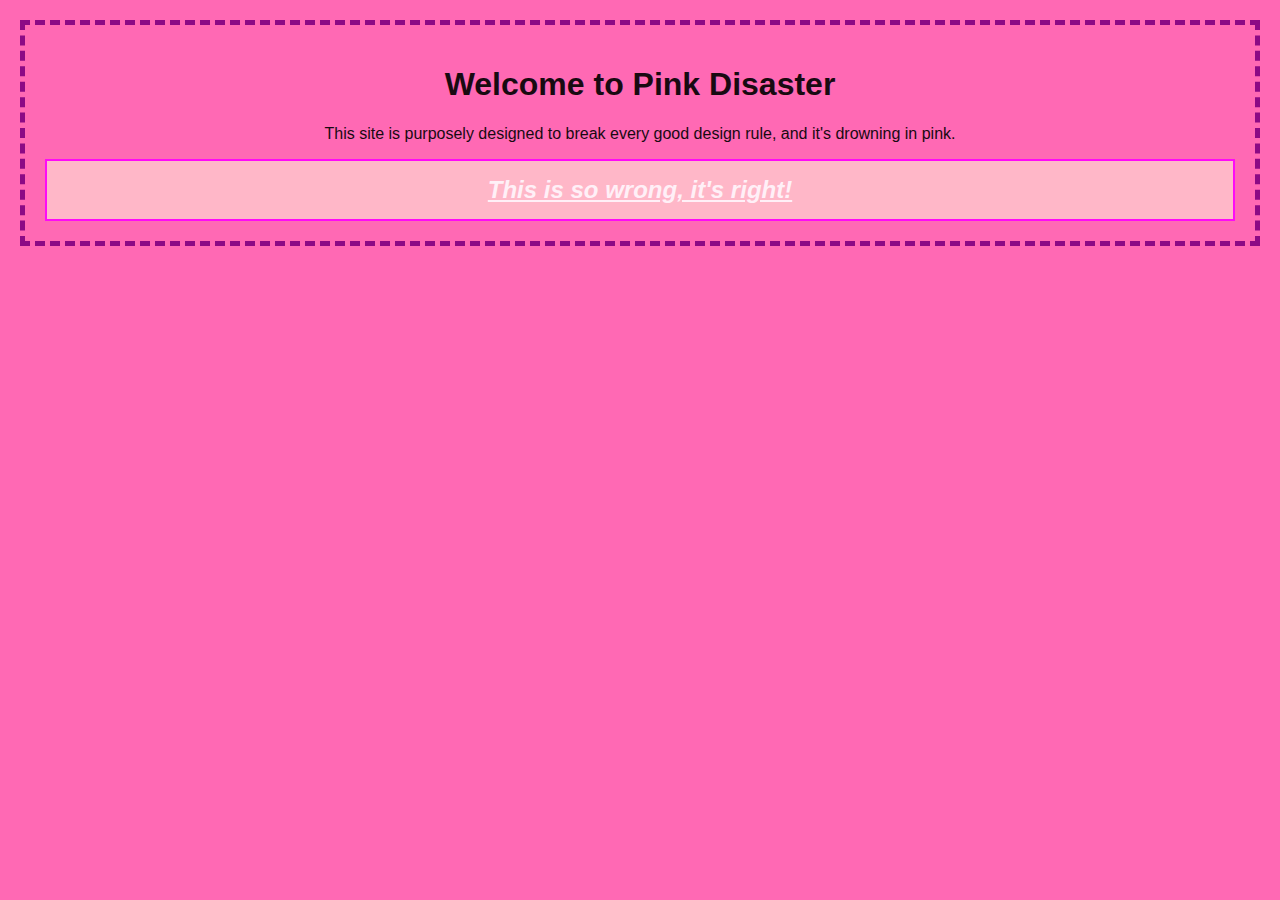
<file: badwebsite/index.html>
<link rel="stylesheet" href="css/style.css">
<!DOCTYPE html>
<html lang="en">
<head>
  <meta charset="UTF-8">
  <meta name="viewport" content="width=device-width, initial-scale=1.0">
  <title>Pink Disaster</title>
  <link rel="stylesheet" href="css/style.css">
</head>
<body>
  <!-- Main container div with an ID and a class -->
  <div id="mainContainer" class="ugly-container">
    <h1>Welcome to Pink Disaster</h1>
    <p>This site is purposely designed to break every good design rule, and it's drowning in pink.</p>
    
    <!-- A nested div with a class -->
    <div class="pink-box">
      <!-- A span tag with an ID and a class -->
      <span id="alertText" class="bad-text">This is so wrong, it's right!</span>
    </div>
  </div>
</body>
</html>
</file>
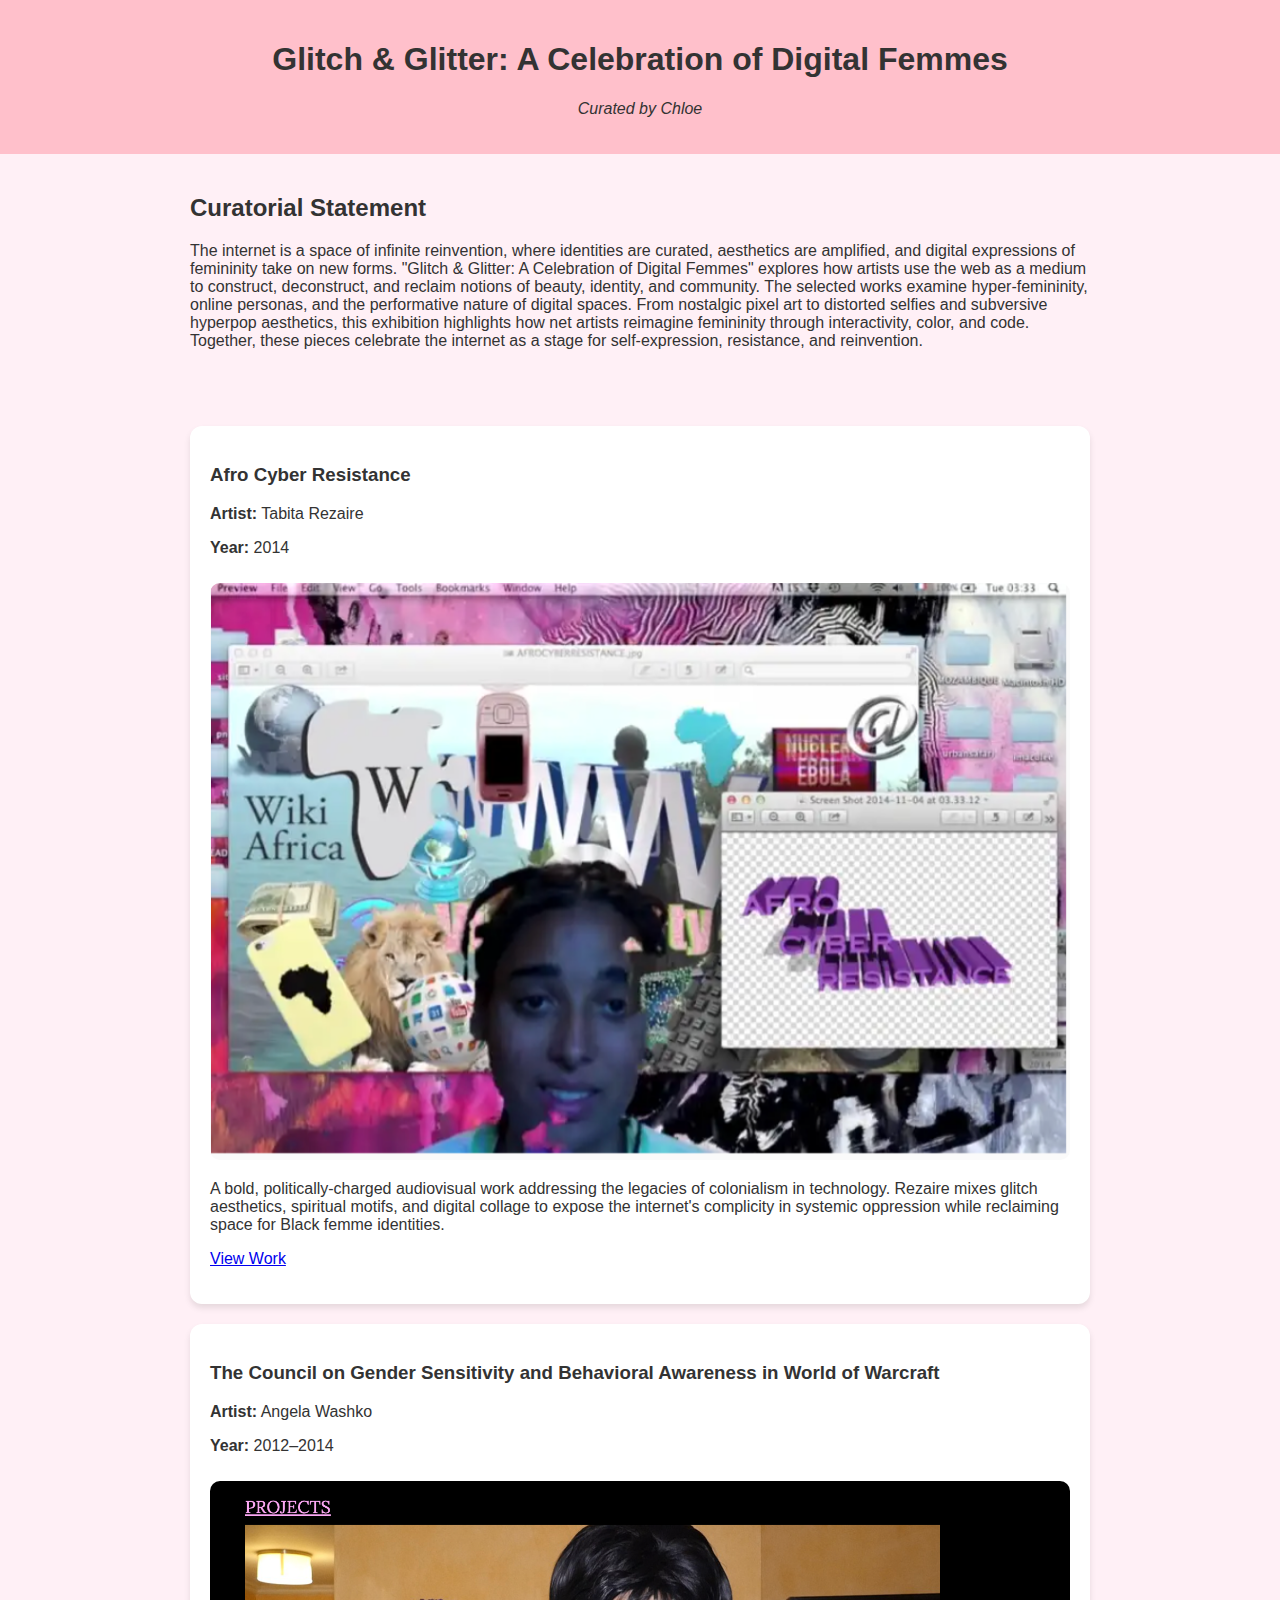
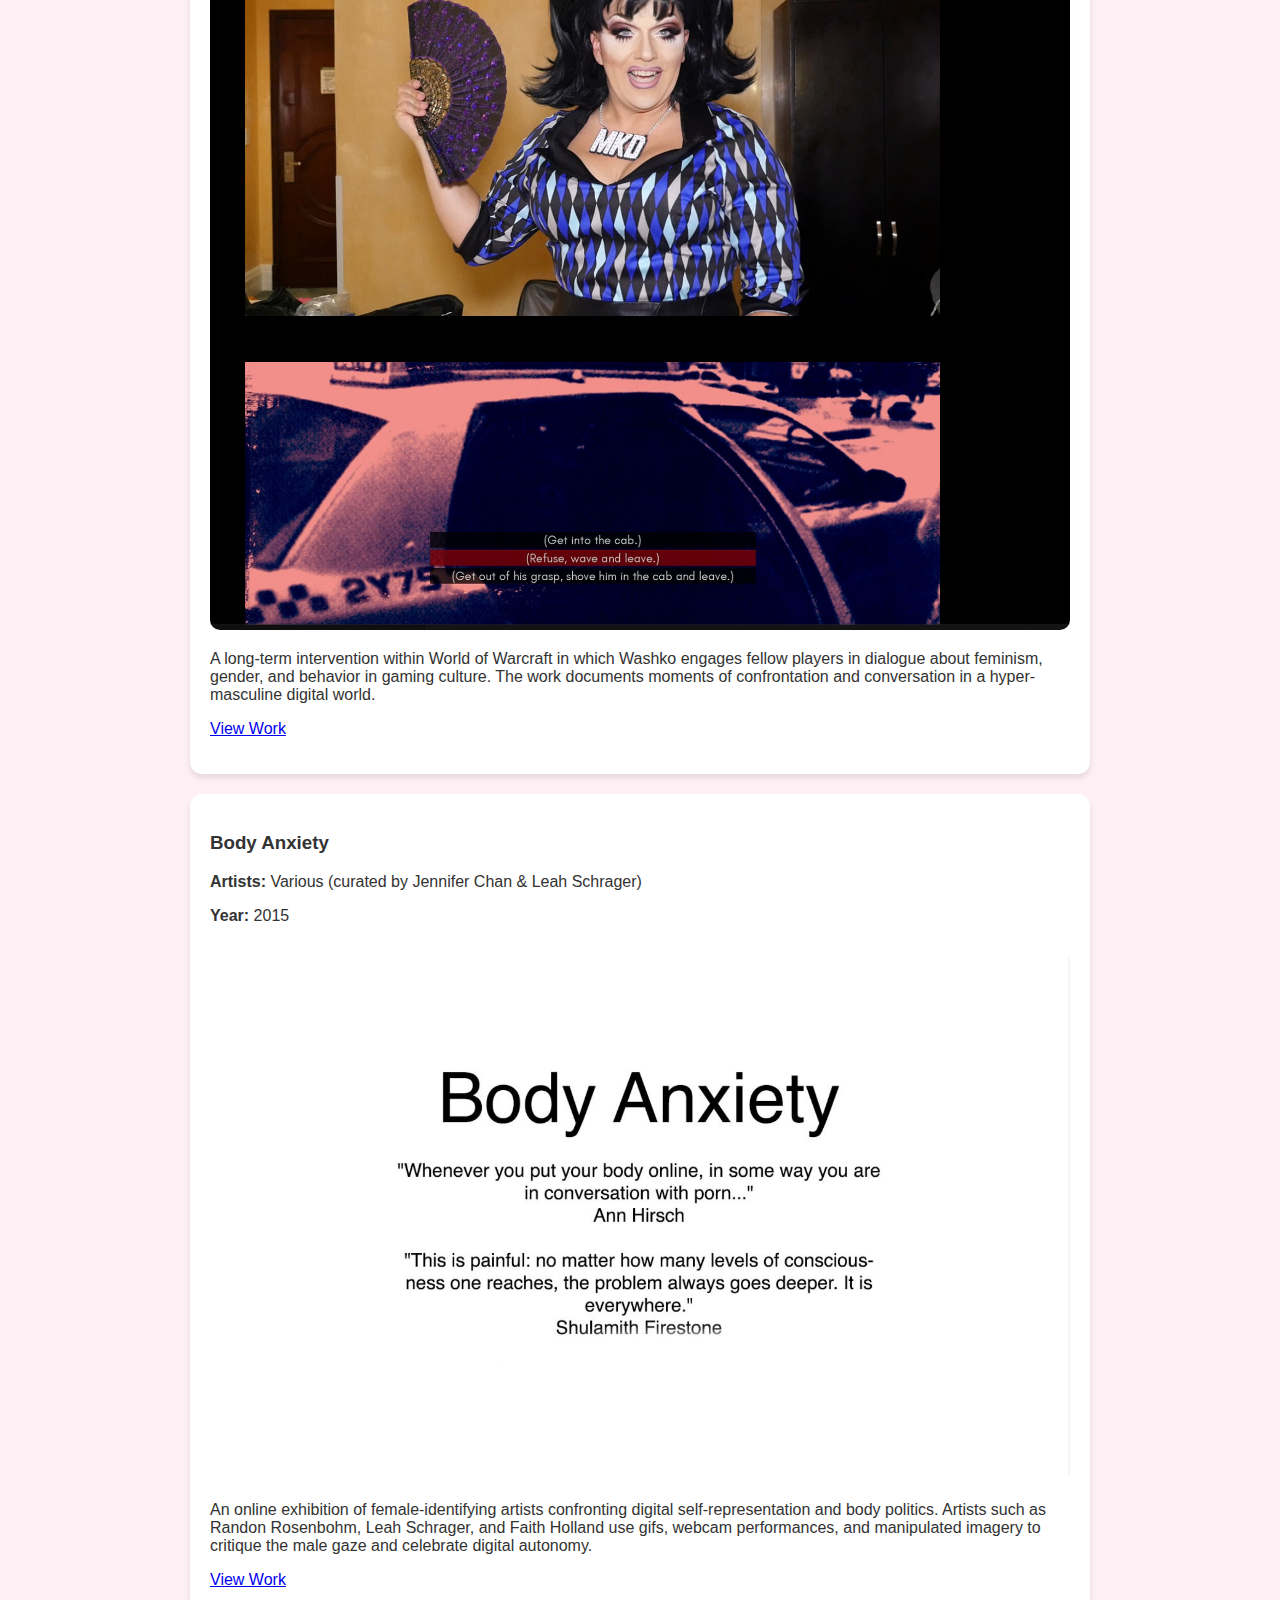
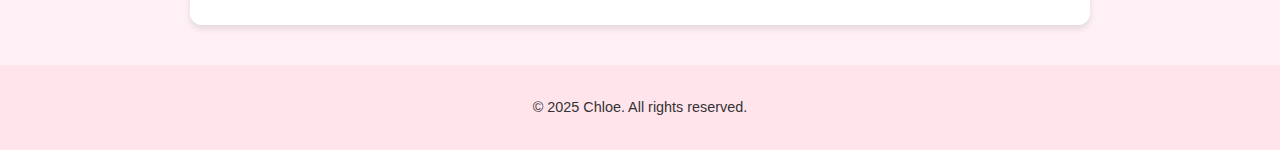
<file: exhibition/index.html>
<!DOCTYPE html>
<html lang="en">
<head>
  <meta charset="UTF-8">
  <meta name="viewport" content="width=device-width, initial-scale=1.0">
  <title>Glitch & Glitter: A Celebration of Digital Femmes</title>
  <link rel="stylesheet" href="style.css">
</head>
<body>
  <header>
    <h1>Glitch & Glitter: A Celebration of Digital Femmes</h1>
    <p class="curator">Curated by Chloe</p>
  </header>

  <section class="curatorial-text">
    <h2>Curatorial Statement</h2>
    <p>
      The internet is a space of infinite reinvention, where identities are curated, aesthetics are amplified, and digital expressions of femininity take on new forms. "Glitch & Glitter: A Celebration of Digital Femmes" explores how artists use the web as a medium to construct, deconstruct, and reclaim notions of beauty, identity, and community. The selected works examine hyper-femininity, online personas, and the performative nature of digital spaces. From nostalgic pixel art to distorted selfies and subversive hyperpop aesthetics, this exhibition highlights how net artists reimagine femininity through interactivity, color, and code. Together, these pieces celebrate the internet as a stage for self-expression, resistance, and reinvention.
    </p>
  </section>

  <section class="artworks">
    <article class="artwork">
      <h3>Afro Cyber Resistance</h3>
      <p><strong>Artist:</strong> Tabita Rezaire</p>
      <p><strong>Year:</strong> 2014</p>
      <img src="images/afro-cyber-resistance.jpg" alt="Afro Cyber Resistance screenshot">
      <p>A bold, politically-charged audiovisual work addressing the legacies of colonialism in technology. Rezaire mixes glitch aesthetics, spiritual motifs, and digital collage to expose the internet's complicity in systemic oppression while reclaiming space for Black femme identities.</p>
      <p><a href="https://www.unarchive.mur.at/artworks/afro-cyber-resistance/" target="_blank">View Work</a></p>
    </article>

    <article class="artwork">
      <h3>The Council on Gender Sensitivity and Behavioral Awareness in World of Warcraft</h3>
      <p><strong>Artist:</strong> Angela Washko</p>
      <p><strong>Year:</strong> 2012–2014</p>
      <img src="images/angela-washko-wow.jpg" alt="Angela Washko in World of Warcraft">
      <p>A long-term intervention within World of Warcraft in which Washko engages fellow players in dialogue about feminism, gender, and behavior in gaming culture. The work documents moments of confrontation and conversation in a hyper-masculine digital world.</p>
      <p><a href="https://angelawashko.com/section/289333-Gaming-Interventions.html" target="_blank">View Work</a></p>
    </article>

    <article class="artwork">
      <h3>Body Anxiety</h3>
      <p><strong>Artists:</strong> Various (curated by Jennifer Chan & Leah Schrager)</p>
      <p><strong>Year:</strong> 2015</p>
      <img src="images/body-anxiety.jpg" alt="Screenshot of Body Anxiety website">
      <p>An online exhibition of female-identifying artists confronting digital self-representation and body politics. Artists such as Randon Rosenbohm, Leah Schrager, and Faith Holland use gifs, webcam performances, and manipulated imagery to critique the male gaze and celebrate digital autonomy.</p>
      <p><a href="https://bodyanxiety.com" target="_blank">View Work</a></p>
    </article>
  </section>

  <footer>
    <p>&copy; 2025 Chloe. All rights reserved.</p>
  </footer>
</body>
</html>
</file>
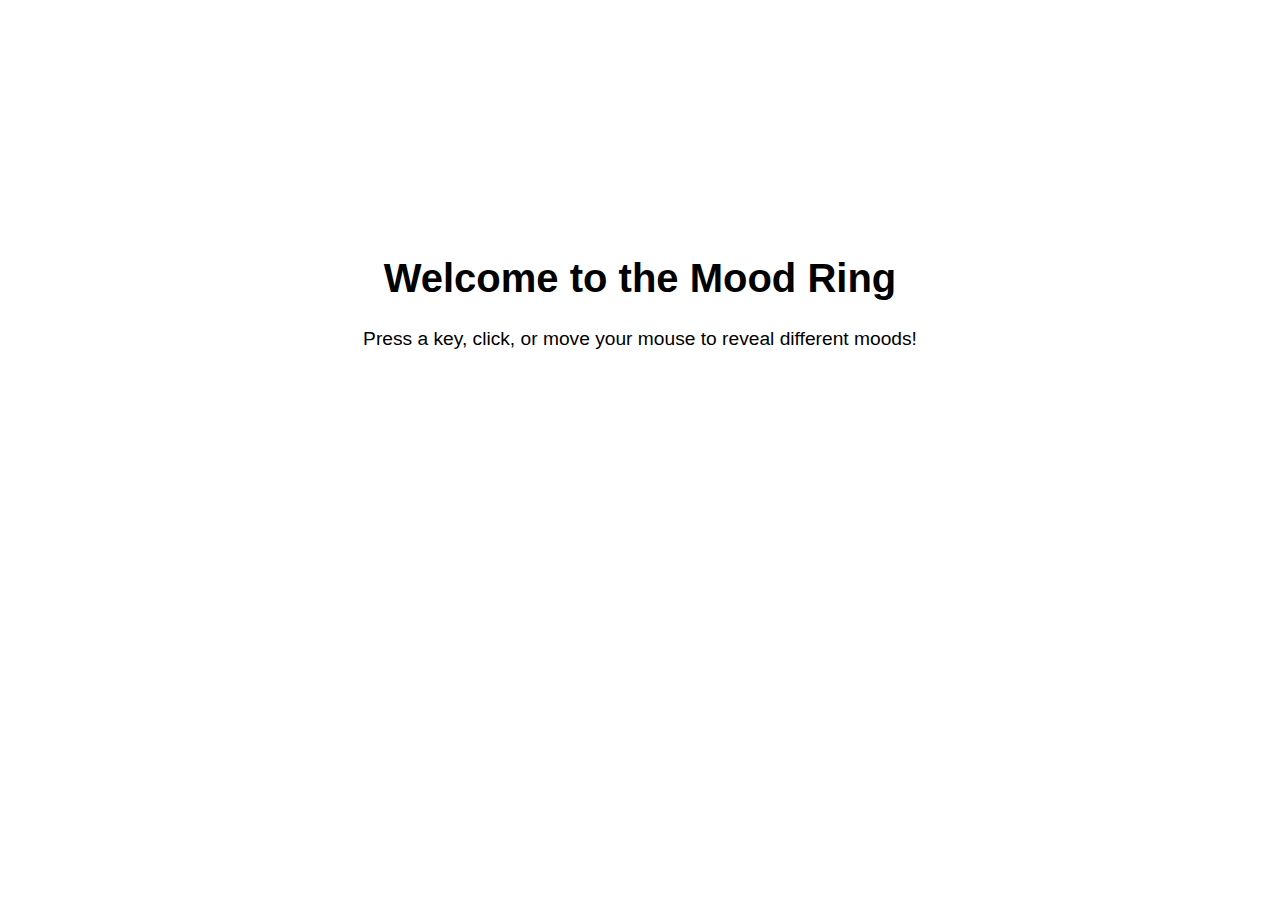
<file: Mood-Ring-Transformation/index.html>
<!DOCTYPE html>
<html lang="en">
<head>
  <meta charset="UTF-8">
  <meta name="viewport" content="width=device-width, initial-scale=1">
  <title>Mood Ring Transformation</title>
  <link rel="stylesheet" href="style.css">
</head>
<body>

<div id="mood-container">
  <h1>Welcome to the Mood Ring</h1>
  <p>Press a key, click, or move your mouse to reveal different moods!</p>
</div>

<script src="script.js"></script>
</body>
</html>
</file>
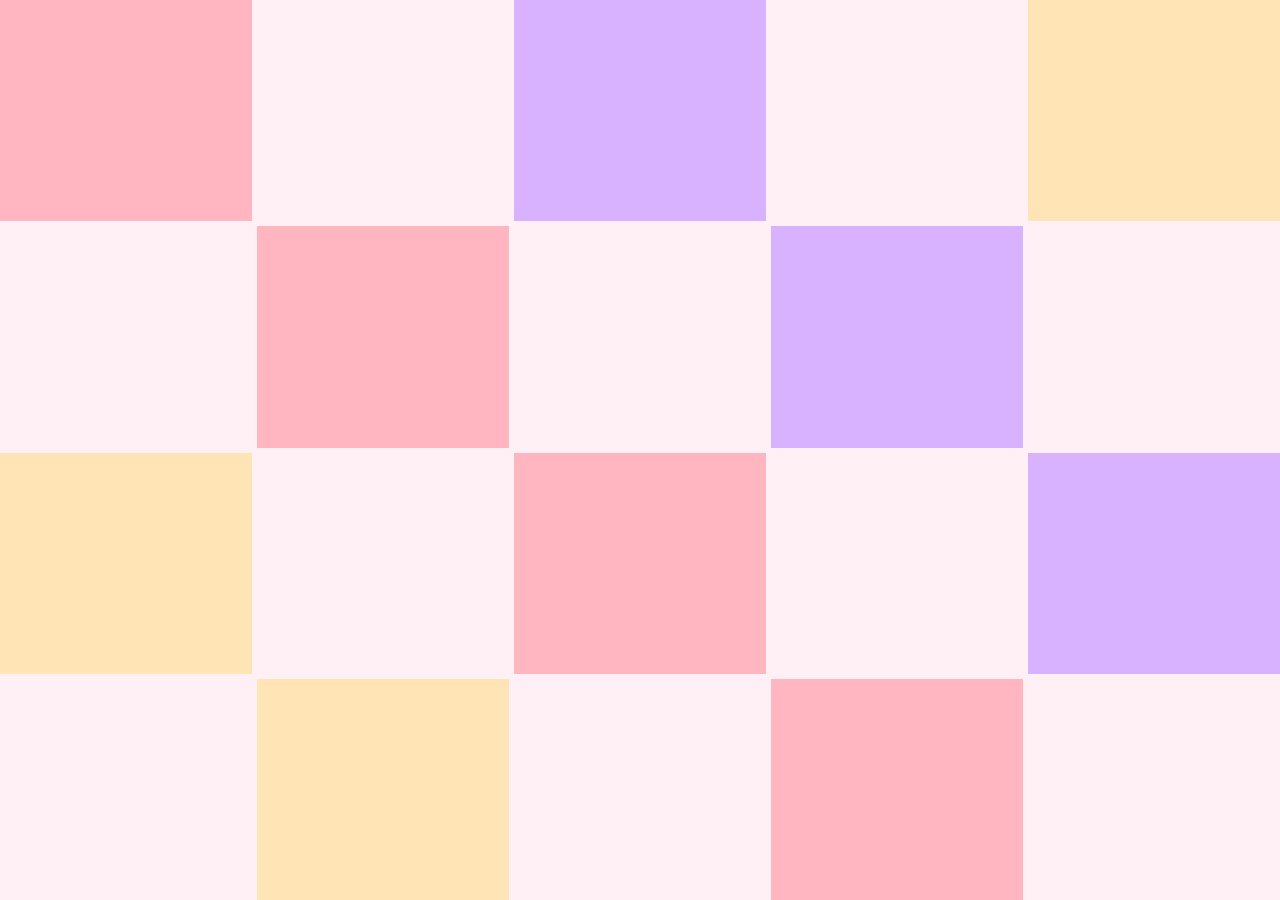
<file: quilt/index.html>
<!DOCTYPE html>
<html lang="en">
<head>
    <meta charset="UTF-8">
    <meta name="viewport" content="width=device-width, initial-scale=1.0">
    <title>Soft & Pretty Quilt</title>
    <link rel="stylesheet" href="css/style.css">
</head>
<body>
    <div class="quilt-container">
        <div class="block pink"></div>
        <div class="block floral"></div>
        <div class="block purple"></div>
        <div class="block lace"></div>
        <div class="block yellow"></div>
        <div class="block heart"></div>
        <div class="block pink"></div>
        <div class="block floral"></div>
        <div class="block purple"></div>
        <div class="block lace"></div>
        <div class="block yellow"></div>
        <div class="block heart"></div>
        <div class="block pink"></div>
        <div class="block floral"></div>
        <div class="block purple"></div>
        <div class="block lace"></div>
        <div class="block yellow"></div>
        <div class="block heart"></div>
        <div class="block pink"></div>
        <div class="block floral"></div>
    </div>
</body>
</html>
</file>
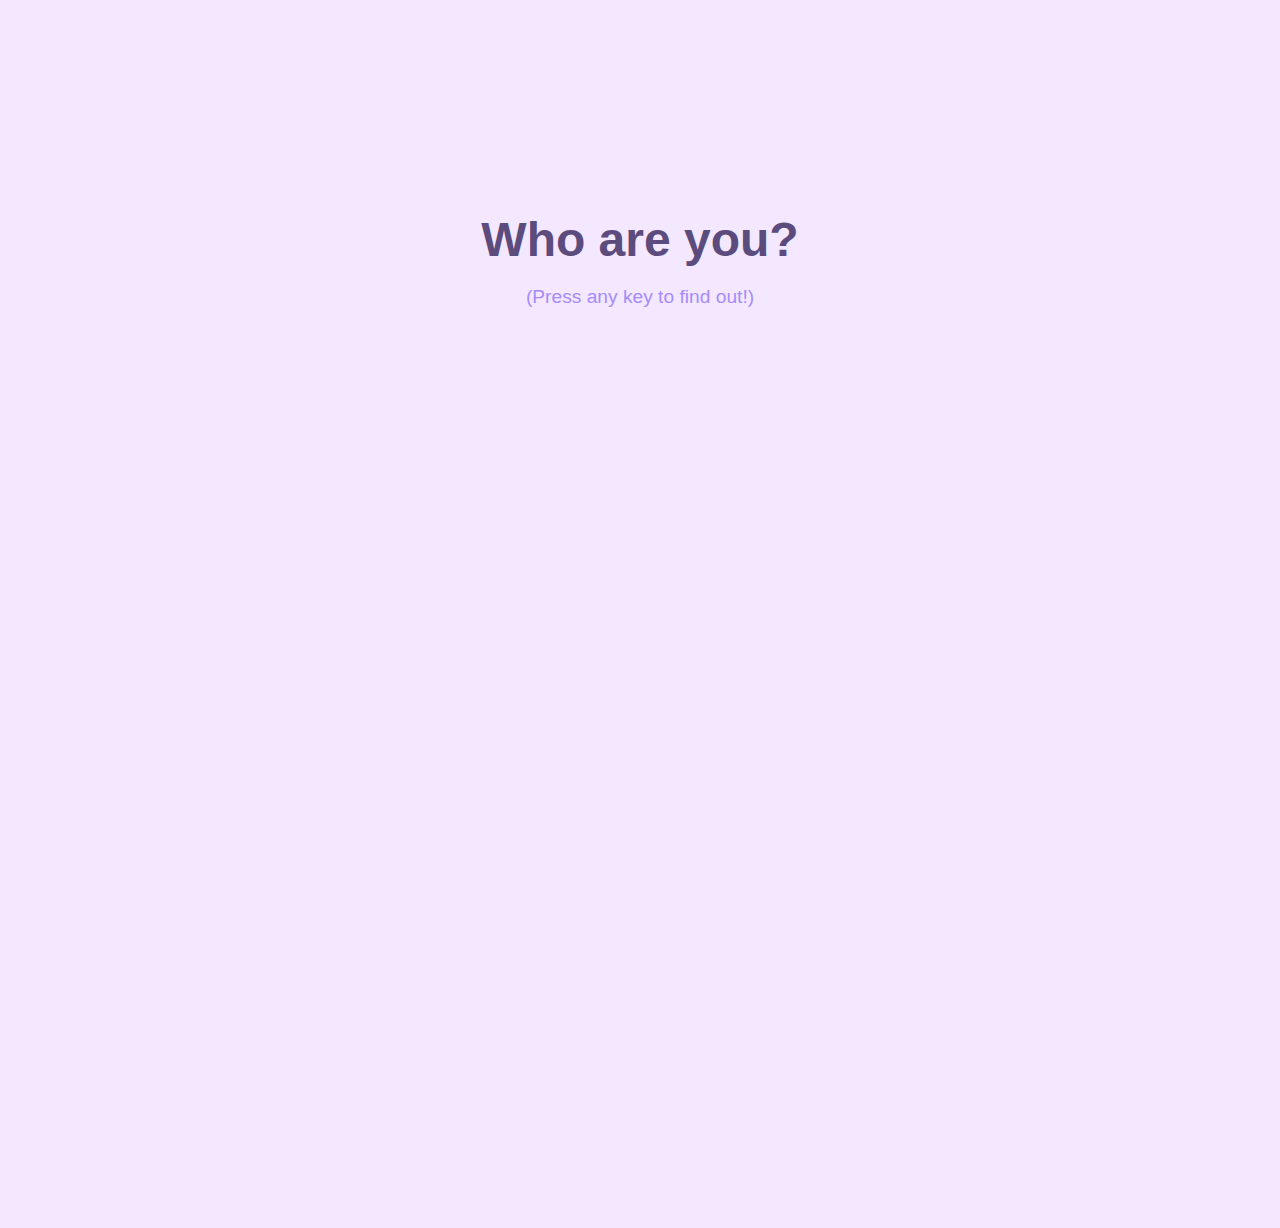
<file: transformation/index.html>
<!DOCTYPE html>
<html lang="en">
<head>
    <meta charset="UTF-8">
    <title>Pastel Identity</title>
    <link rel="stylesheet" href="css/style.css">
</head>
<body>
    <div class="container">
        <h1 class="question">Who are you?</h1>
        <p class="hint">(Press any key to find out!)</p>
        <div class="decorations"></div>
    </div>
    <script src="https://code.jquery.com/jquery-3.6.0.min.js"></script>
    <script src="js/script.js"></script>
</body>
</html>
</file>
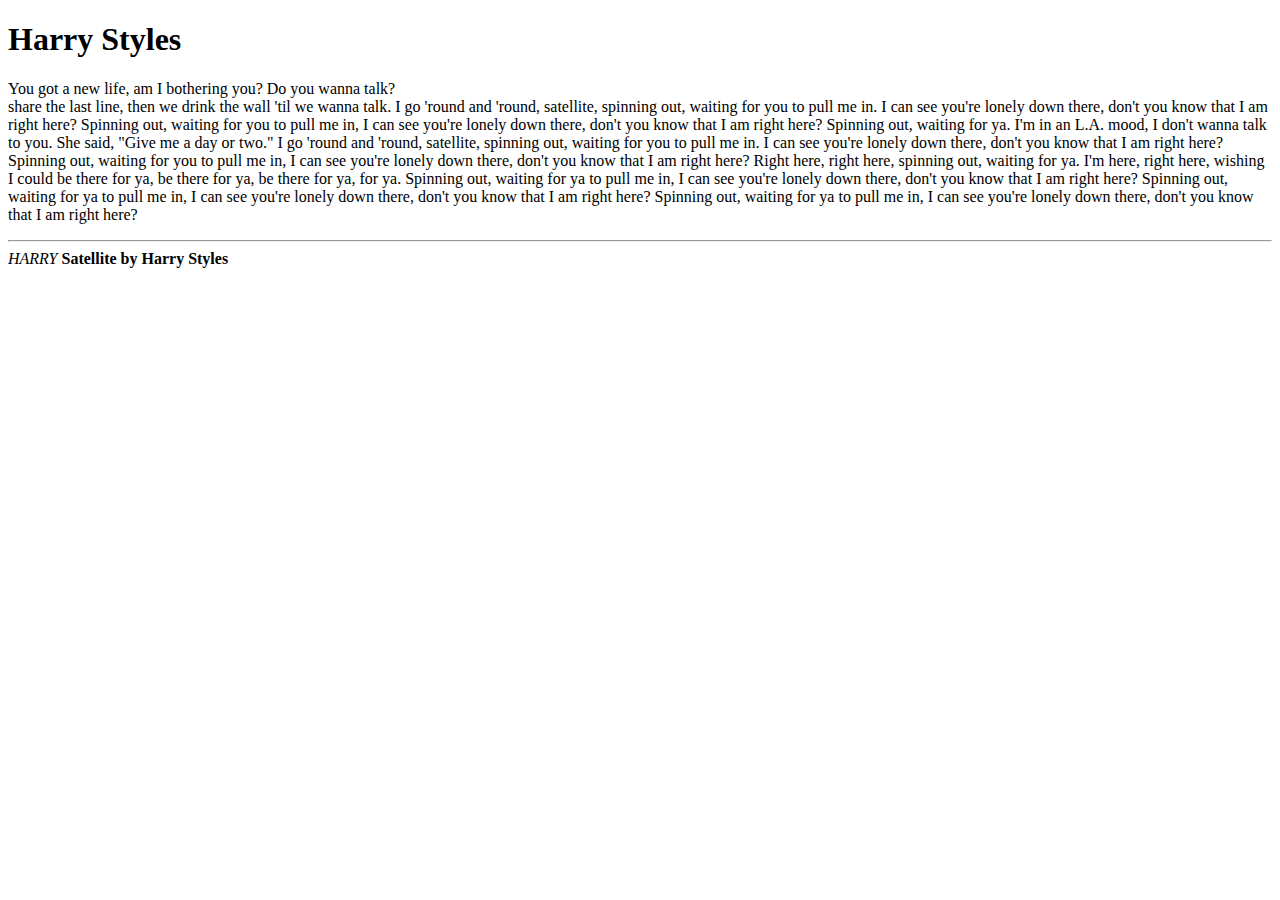
<file: poem.html>
<!DOCTYPE html>
<html lang="en">
<head>
  <meta charset="UTF-8">
  <title>My Favorite Song</title>
  <meta name="viewport" content="width=device-width,initial-scale=1">
</head>
<body>
    <h1> Harry Styles</h1>
  <p> 
    You got a new life, am I bothering you? Do you wanna talk? <br> share the last line, then we drink the wall 'til we wanna talk. I go 'round and 'round, satellite, spinning out, waiting for you to pull me in. I can see you're lonely down there, don't you know that I am right here? Spinning out, waiting for you to pull me in, I can see you're lonely down there, don't you know that I am right here? Spinning out, waiting for ya. I'm in an L.A. mood, I don't wanna talk to you. She said, "Give me a day or two." I go 'round and 'round, satellite, spinning out, waiting for you to pull me in. I can see you're lonely down there, don't you know that I am right here? Spinning out, waiting for you to pull me in, I can see you're lonely down there, don't you know that I am right here? Right here, right here, spinning out, waiting for ya. I'm here, right here, wishing I could be there for ya, be there for ya, be there for ya, for ya. Spinning out, waiting for ya to pull me in, I can see you're lonely down there, don't you know that I am right here? Spinning out, waiting for ya to pull me in, I can see you're lonely down there, don't you know that I am right here? Spinning out, waiting for ya to pull me in, I can see you're lonely down there, don't you know that I am right here?
  </p> 
  <a "https://www.youtube.com/watch?v=bGZplqeIb3w">
  </a>
  <hr>
  <em> HARRY</em> 
  <strong>Satellite by Harry Styles</strong>
</body>
</html>
</file>
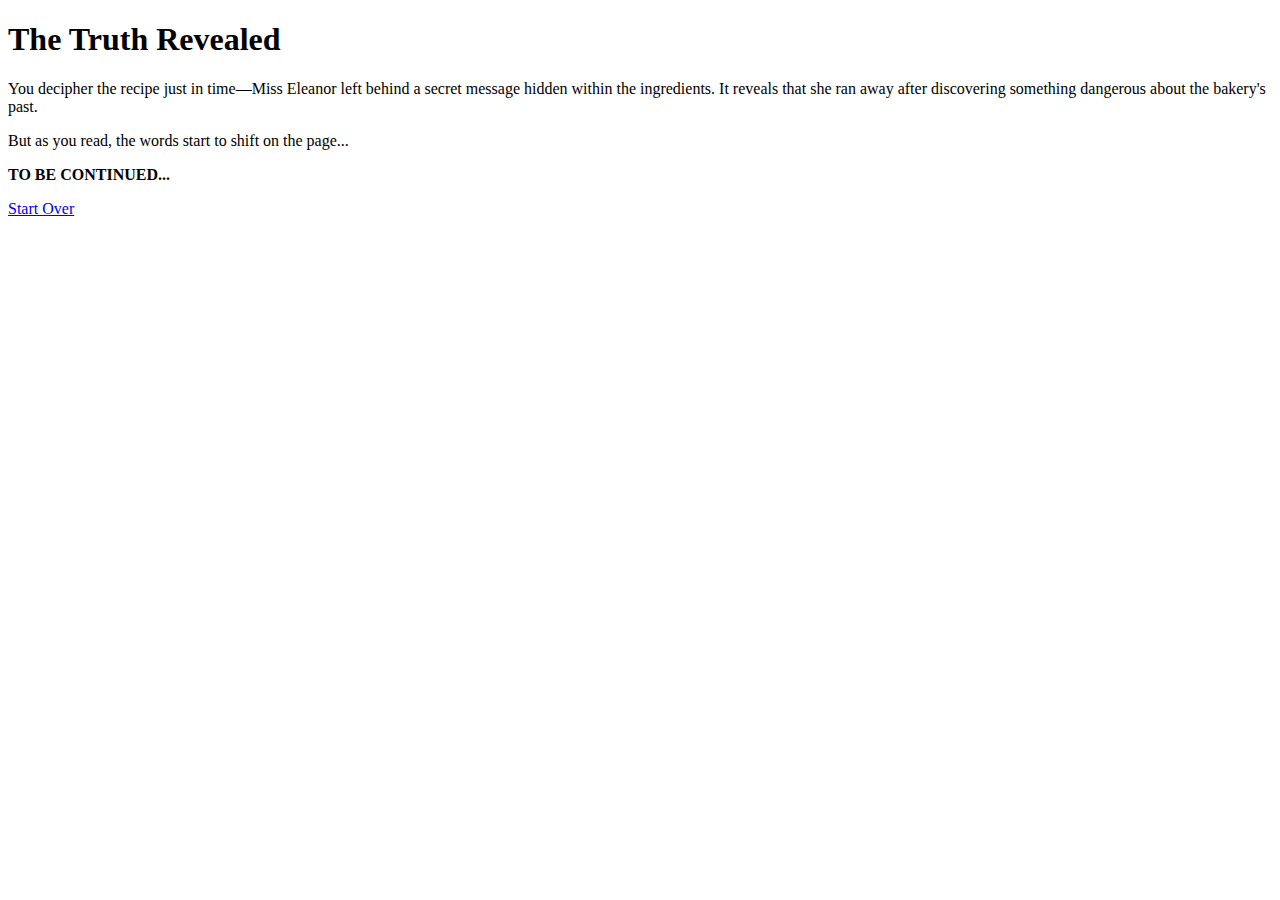
<file: hypertext/ending1.html>
<!DOCTYPE html>
<html>
<head>
    <title>The Truth Revealed</title>
</head>
<body>
    <h1>The Truth Revealed</h1>
    <p>You decipher the recipe just in time—Miss Eleanor left behind a secret message hidden within the ingredients. It reveals that she ran away after discovering something dangerous about the bakery's past.</p>
    <p>But as you read, the words start to shift on the page...</p>
    <p><strong>TO BE CONTINUED...</strong></p>
    <a href="index.html">Start Over</a>
</body>
</html>
</file>
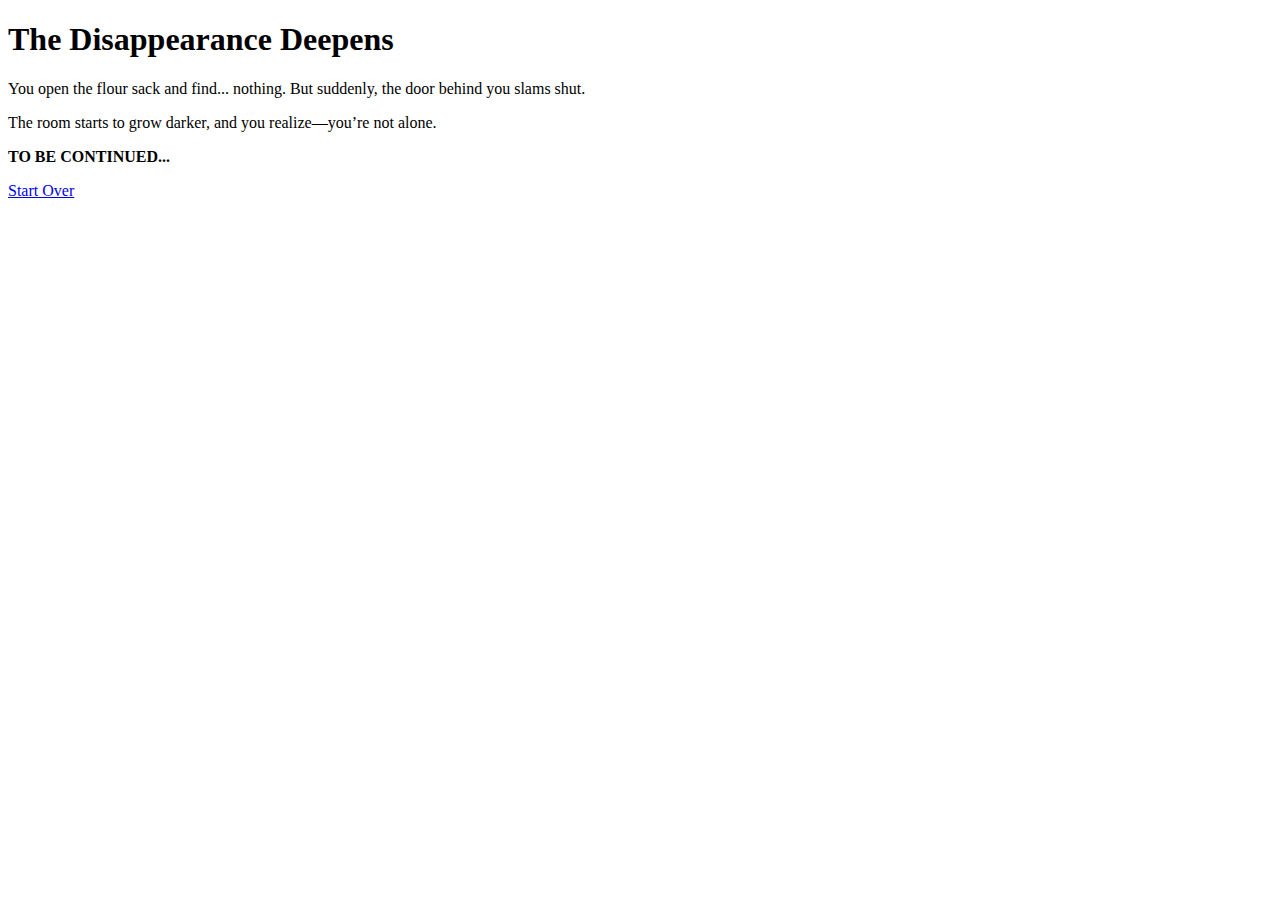
<file: hypertext/ending2.html>
<!DOCTYPE html>
<html>
<head>
    <title>The Disappearance Deepens</title>
</head>
<body>
    <h1>The Disappearance Deepens</h1>
    <p>You open the flour sack and find... nothing. But suddenly, the door behind you slams shut.</p>
    <p>The room starts to grow darker, and you realize—you’re not alone.</p>
    <p><strong>TO BE CONTINUED...</strong></p>
    <a href="index.html">Start Over</a>
</body>
</html>
</file>
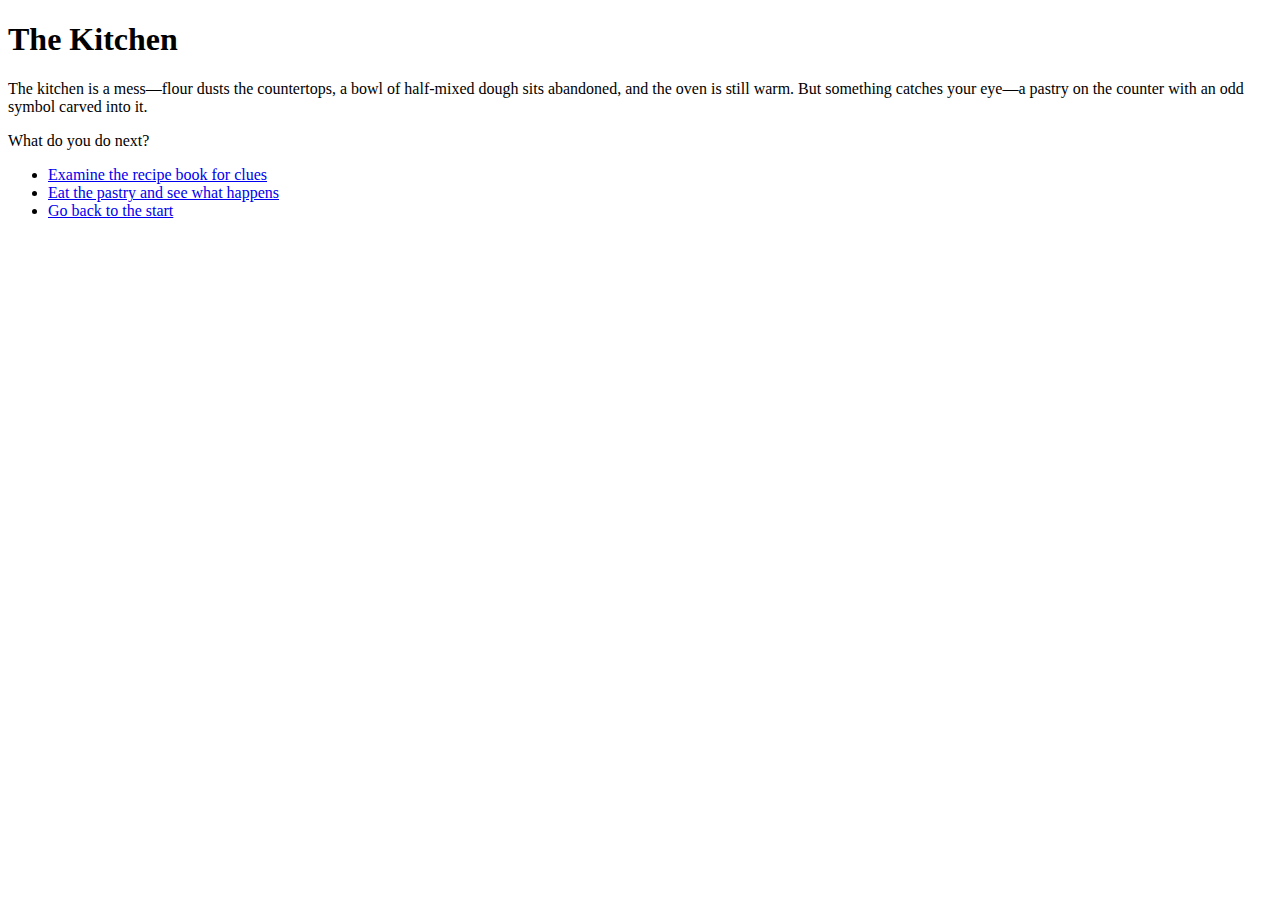
<file: hypertext/kitchen.html>
<!DOCTYPE html>
<html>
<head>
    <title>The Kitchen</title>
</head>
<body>
    <h1>The Kitchen</h1>
    <p>The kitchen is a mess—flour dusts the countertops, a bowl of half-mixed dough sits abandoned, and the oven is still warm. But something catches your eye—a pastry on the counter with an odd symbol carved into it.</p>
    <p>What do you do next?</p>
    <ul>
        <li><a href="recipe.html">Examine the recipe book for clues</a></li>
        <li><a href="ending1.html">Eat the pastry and see what happens</a></li>
        <li><a href="index.html">Go back to the start</a></li>
    </ul>
</body>
</html>
</file>
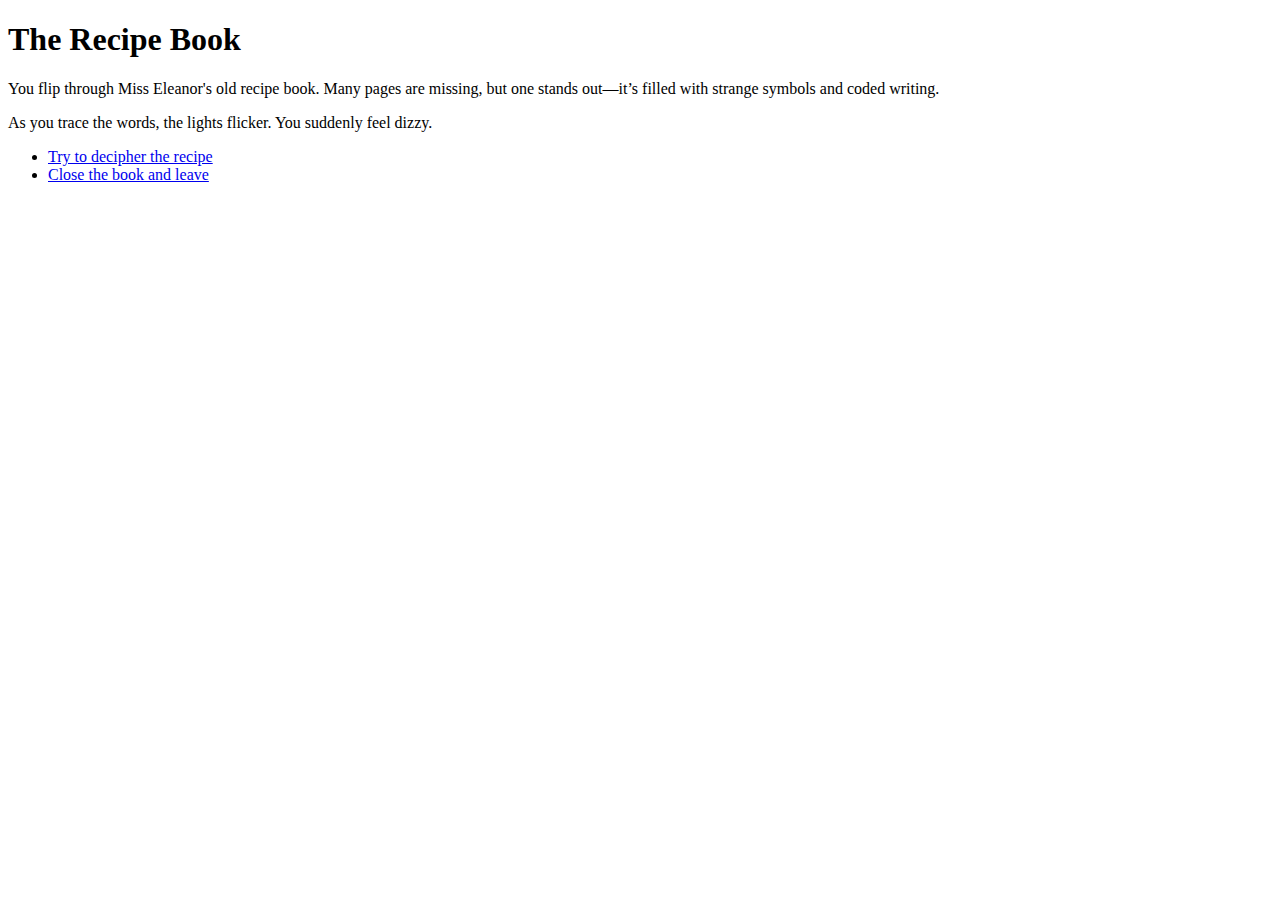
<file: hypertext/recipe.html>
<!DOCTYPE html>
<html>
<head>
    <title>Recipe Book</title>
</head>
<body>
    <h1>The Recipe Book</h1>
    <p>You flip through Miss Eleanor's old recipe book. Many pages are missing, but one stands out—it’s filled with strange symbols and coded writing.</p>
    <p>As you trace the words, the lights flicker. You suddenly feel dizzy.</p>
    <ul>
        <li><a href="ending1.html">Try to decipher the recipe</a></li>
        <li><a href="ending2.html">Close the book and leave</a></li>
    </ul>
</body>
</html>
</file>
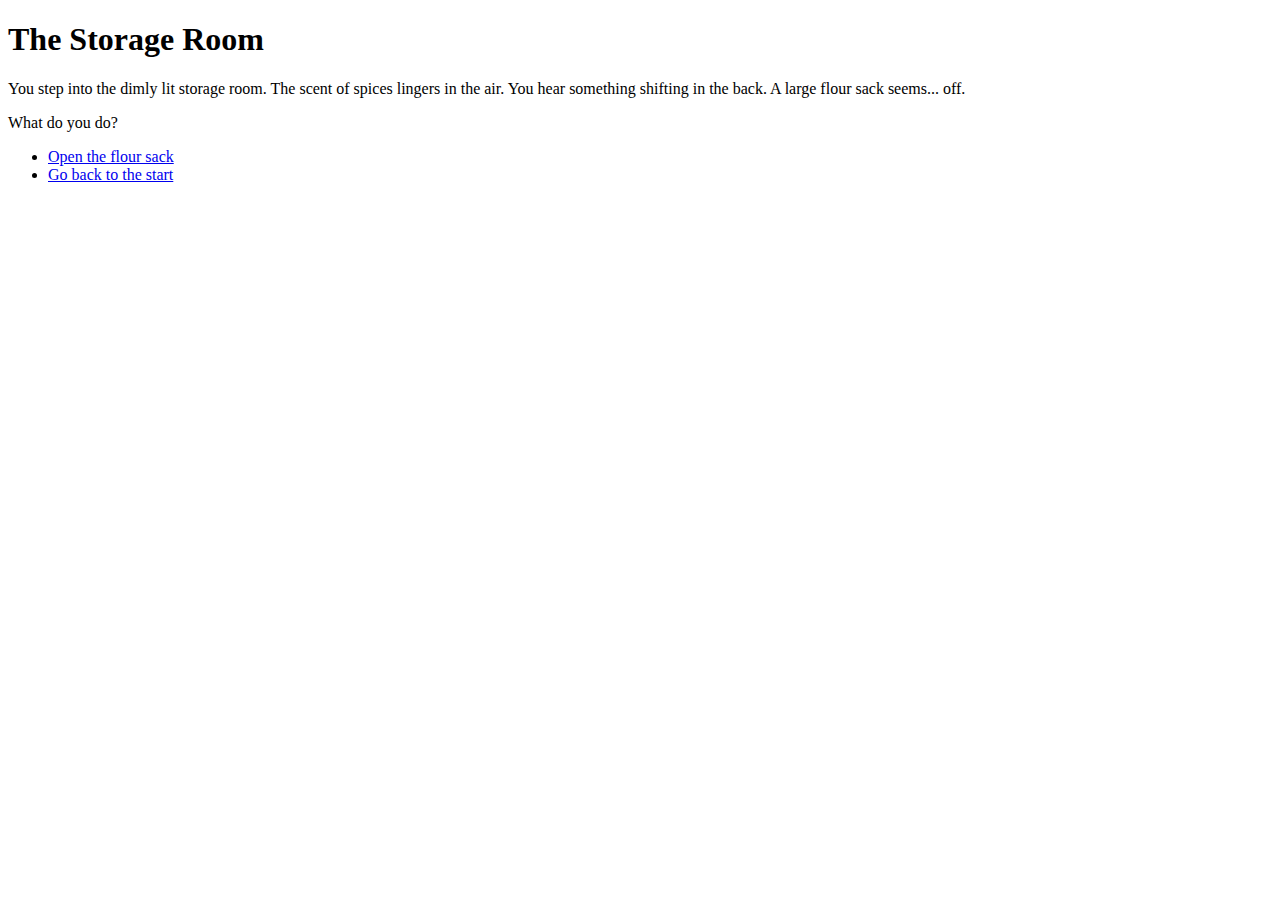
<file: hypertext/storage.html>
<!DOCTYPE html>
<html>
<head>
    <title>Storage Room</title>
</head>
<body>
    <h1>The Storage Room</h1>
    <p>You step into the dimly lit storage room. The scent of spices lingers in the air. You hear something shifting in the back. A large flour sack seems... off.</p>
    <p>What do you do?</p>
    <ul>
        <li><a href="ending2.html">Open the flour sack</a></li>
        <li><a href="index.html">Go back to the start</a></li>
    </ul>
</body>
</html>
</file>
<file: badwebsite/css/style.css>
/* Global styles for the body */
body {
    background-color: hotpink;
    font-family: 'Comic Sans MS', cursive, sans-serif;
    margin: 0;
    padding: 0;
    text-align: center; /* Because why not make everything centered in this mess? */
  }
  
  /* Styling for the main container using an ID and a class */
  .ugly-container {
    border: 5px dashed purple;
    margin: 20px;
    padding: 20px;
    background-image: url('https://via.placeholder.com/600x400/ff69b4/ffffff?text=Bad+Design'); /* A placeholder image that's as garish as your aesthetic */
    opacity: 0.9;
  }
  
  /* Styling for the nested pink box */
  .pink-box {
    background-color: pink;
    padding: 15px;
    border: 2px solid magenta;
    font-size: 24px;
  }
  
  /* Styling for the span element with an ID and a class */
  #alertText {
    color: white;
    font-weight: bold;
    font-style: italic;
    text-decoration: underline;
  }
</file>
<file: exhibition/style.css>
body {
    font-family: Arial, sans-serif;
    margin: 0;
    padding: 0;
    background-color: #fff0f6;
    color: #333;
  }
  
  header {
    background-color: #ffc0cb;
    padding: 20px;
    text-align: center;
  }
  
  .curator {
    font-style: italic;
  }
  
  .curatorial-text, .artworks {
    padding: 20px;
    max-width: 900px;
    margin: auto;
  }
  
  .artwork {
    background-color: #fff;
    border-radius: 12px;
    padding: 20px;
    margin: 20px 0;
    box-shadow: 0 4px 6px rgba(0, 0, 0, 0.1);
  }
  
  .artwork img {
    max-width: 100%;
    border-radius: 10px;
    margin-top: 10px;
  }
  
  footer {
    text-align: center;
    padding: 20px;
    background-color: #ffe4ec;
    font-size: 0.9em;
  }
  
  @media (max-width: 600px) {
    body {
      font-size: 16px;
    }
  
    header h1 {
      font-size: 24px;
    }
  
    .artwork {
      padding: 15px;
    }
  }
</file>
<file: Mood-Ring-Transformation/style.css>
body {
    margin: 0;
    padding: 0;
    text-align: center;
    background-color: white;
    transition: background-color 0.5s, color 0.5s;
    font-family: Arial, sans-serif;
  }
  
  #mood-container {
    margin-top: 20%;
  }
  
  h1 {
    font-size: 2.5em;
  }
  
  p {
    font-size: 1.2em;
  }
</file>
<file: quilt/css/style.css>
* { 
    margin: 0;
    padding: 0;
    box-sizing: border-box;
}

body {
    display: flex;
    justify-content: center;
    align-items: center;
    height: 100vh;
    background-color: #fff0f6;
}

.quilt-container {
    display: grid;
    grid-template-columns: repeat(5, 1fr);
    grid-template-rows: repeat(4, 1fr);
    gap: 5px;
    width: 100vw;
    height: 100vh;
}

.block {
    width: 100%;
    height: 100%;
}

.pink {
    background-color: #ffb6c1; /* Light pink */
}

.purple {
    background-color: #d8b2ff; /* Soft lavender */
}

.yellow {
    background-color: #ffe4b5; /* Light pastel yellow */
}

.floral {
    background-image: url('https://www.transparenttextures.com/patterns/flowers.png');
    background-size: cover;
}

.lace {
    background-image: url('https://www.transparenttextures.com/patterns/lace.png');
    background-size: cover;
}

.heart {
    background-image: url('https://i.imgur.com/V98HTok.png'); /* Cute heart pattern */
    background-size: cover;
}
</file>
<file: transformation/css/style.css>
body {
    margin: 0;
    font-family: 'Comic Sans MS', cursive, sans-serif;
    background-color: #f3e8ff; /* pastel purple */
    color: #5c4b7d;
    transition: all 1s ease;
    overflow: hidden;
}

.container {
    text-align: center;
    padding-top: 20vh;
}

.question {
    font-size: 3rem;
    margin-bottom: 0.5rem;
}

.hint {
    font-size: 1.2rem;
    color: #a78bfa;
}

.decorations {
    position: absolute;
    width: 100%;
    height: 100%;
    pointer-events: none;
}

.star, .heart {
    position: absolute;
    font-size: 2rem;
    animation: float 3s infinite ease-in-out;
    opacity: 0;
}

body.transformed {
    background-color: #fff8dc; /* pastel yellow */
    color: #f472b6;
}

body.transformed .question {
    font-size: 3.5rem;
    color: #f472b6;
}

body.transformed .hint {
    display: none;
}

body.transformed .star, 
body.transformed .heart {
    opacity: 1;
}

@keyframes float {
    0% { transform: translateY(0); }
    50% { transform: translateY(-20px) rotate(10deg); }
    100% { transform: translateY(0); }
}
</file>
